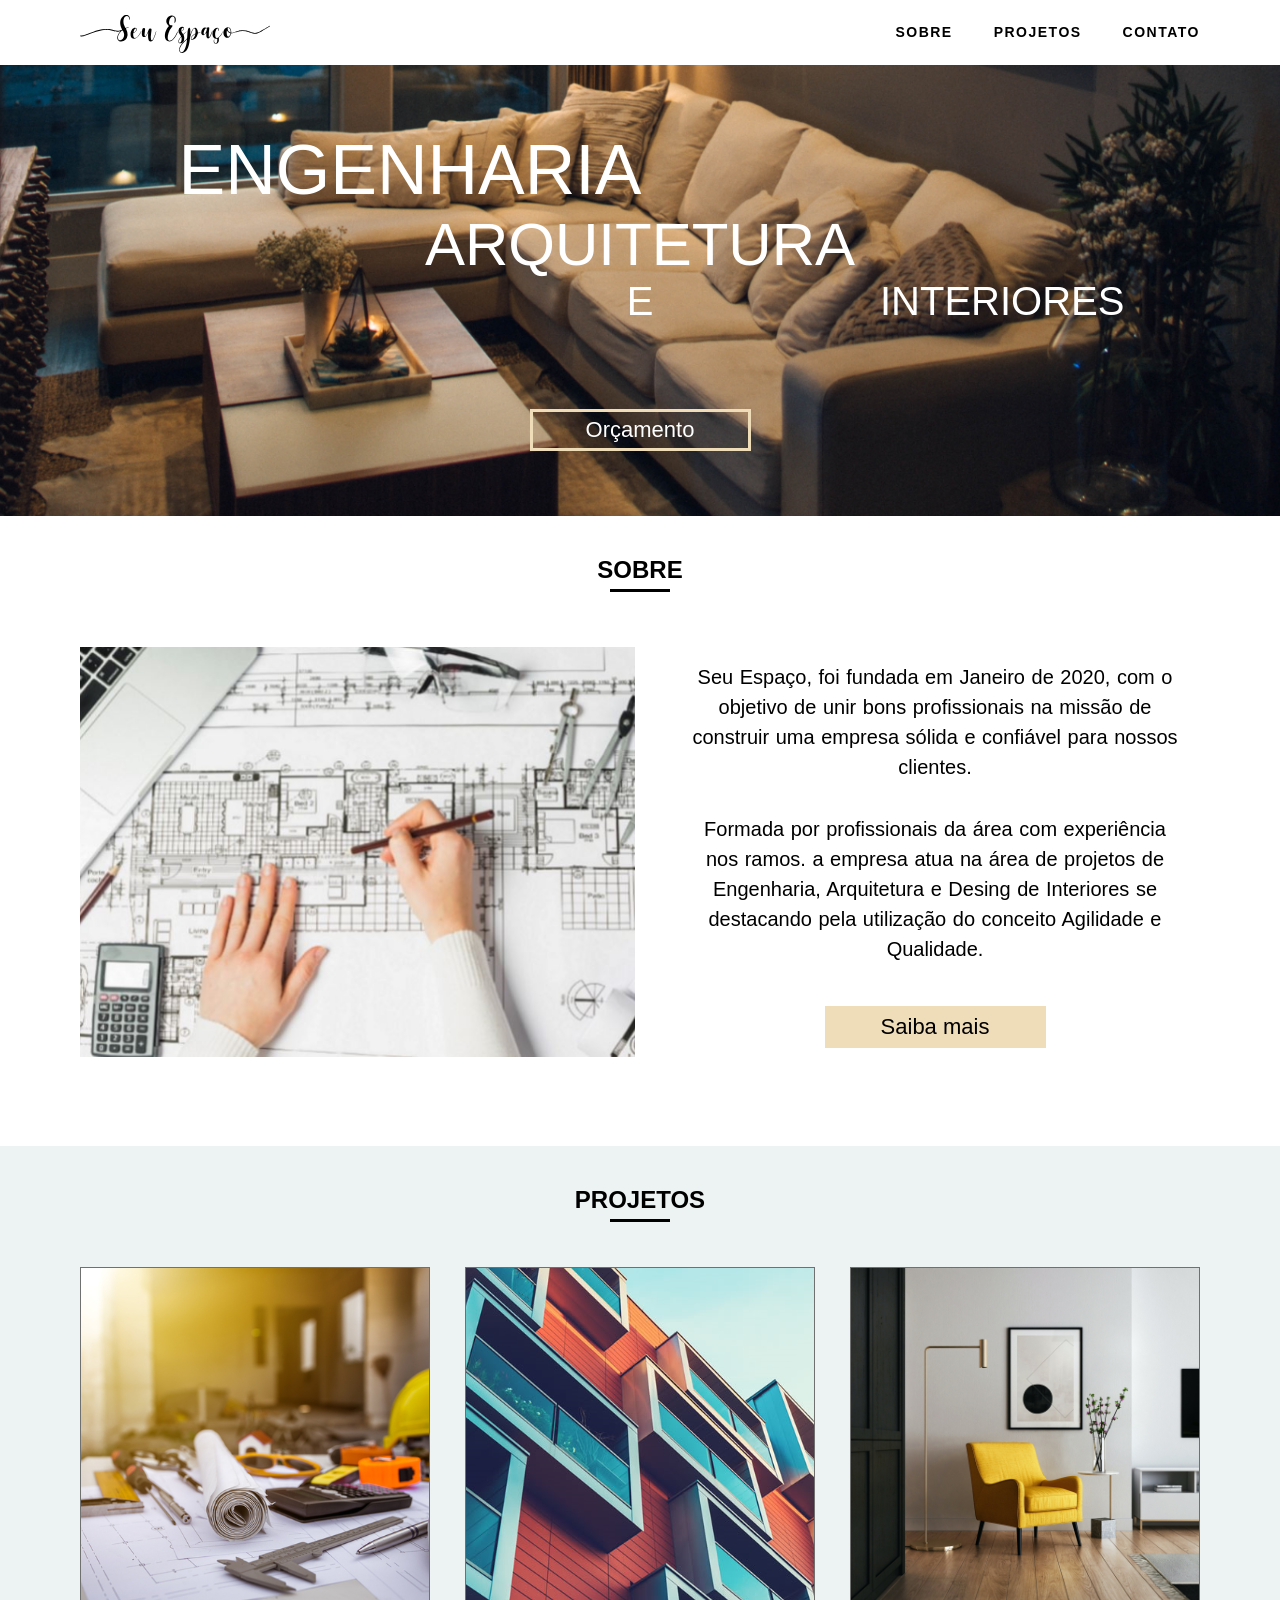
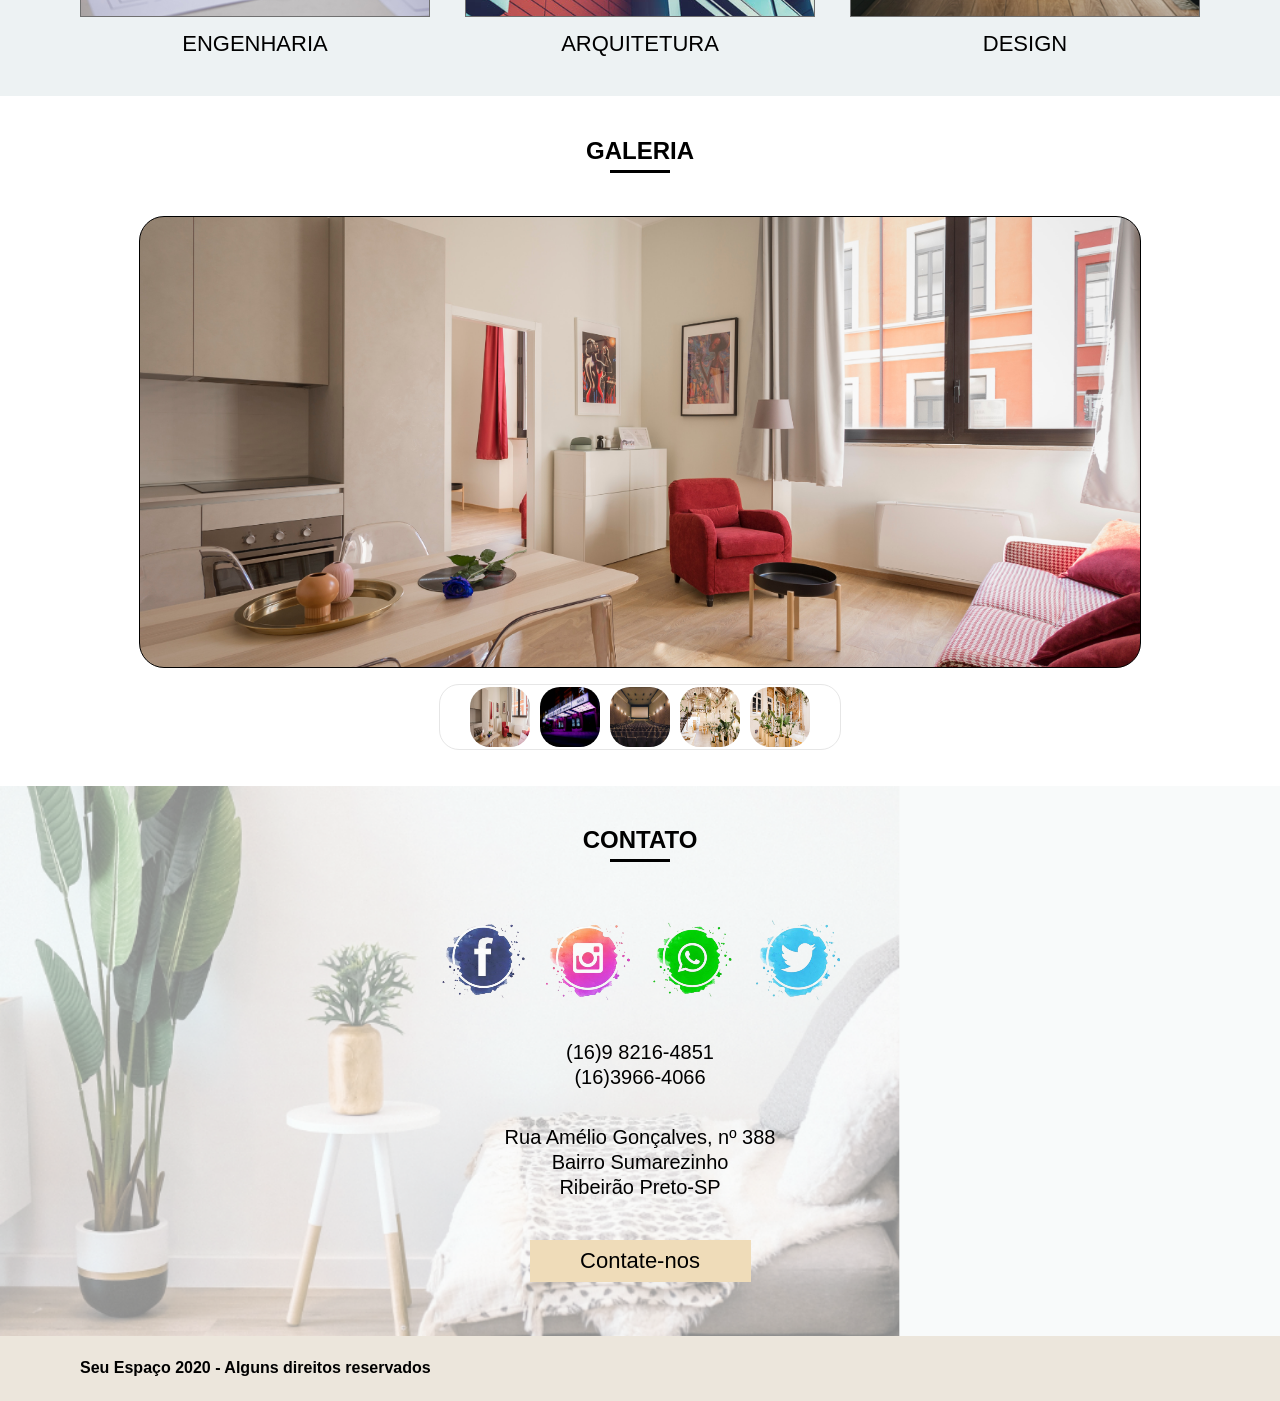
<file: index.html>
<!DOCTYPE html>
<html lang="pt-br">
    <head>
        <meta charset="UTF-8">
        <meta name="viewport" content="width=device-width, initial-scale=1.0">
        <title>Seu Espaço</title>

        <link rel="stylesheet" href="css/style.css">
        <link rel="stylesheet" href="css/reset.css">
        <link rel="stylesheet" href="css/animations.css">

    </head>
    <body>

        <header class="header animation-down">
            <div>
                <a href="index.html">
                    <img src="images/logo.svg" alt="logo">
                </a>

                <nav class="header_menu">
                    <ul>
                        <li >
                            <a href="about.html">Sobre</a>
                        </li>
                        <li >
                            <a href="projects.html">Projetos</a>
                        </li>
                        <li >
                            <a href="contact.html">Contato</a>
                        </li>
                    </ul>
                </nav>

            </div>

        </header>

        <section  class="intro">
            <div>
                <h1 class="eng">ENGENHARIA</h1>
                <h1 class="arq">ARQUITETURA</h1>
                <h1 class="e">E</h1>
                <h1 class="int">INTERIORES</h1>
            </div>
            <div class="button-orc">
                <a href="contact.html">Orçamento</a>
            </div>
        </section>

        <section class="about">

            <h2>SOBRE</h2>
            <div>
                <p>Seu Espaço, foi fundada em Janeiro de 2020, com o objetivo de unir bons profissionais na missão de construir uma empresa sólida e confiável para nossos clientes.</p>
                <p>Formada por profissionais da área com experiência nos ramos. a empresa atua na área de projetos de Engenharia, Arquitetura e Desing de Interiores se destacando pela utilização do conceito Agilidade e Qualidade.</p>
                <a href="about.html">Saiba mais</a>
            </div>

            <img src="/images/projetos.png" alt="">

        </section>

        <section class="projects">
            <div>
                <h2>PROJETOS</h2>
                <ul>
                    <li>
                        <a href="projects.html">
                            <img src="images/engenharia.png" alt="">
                            <h3>Engenharia</h3>
                        </a>
                    </li>
                    <li class="projects-middle">

                        <a href="projects.html">
                            <img src="images/arquitetura.png" alt="">
                            <h3>Arquitetura</h3>
                        </a>
                    </li>
                    <li>

                        <a href="projects.html">
                            <img src="images/design.png" alt="">
                            <h3>Design</h3>
                        </a>
                    </li>
                </ul>
            </div>
        </section>
        <div class="bg-gal">
            <section class="gallery">
           
                <h2>GALERIA</h2>

                <div class="slide">
                    <button id="btn-0"><img src="/images/foto-fundo.png" alt=""></button>
                    <button id="btn-1"><img src="/images/about/1.jpg" alt=""></button>
                    <button id="btn-2"><img src="/images/about/2.jpg" alt=""></button>
                    <button id="btn-3"><img src="/images/about/3.jpg" alt=""></button>
                    <button id="btn-4"><img src="/images/about/4.jpg" alt=""></button>
                </div>
            </div>
            <!--  <div class="buttons">
                    <button>prev</button>
                    <button>next</button>
                </div>
            -->
            </section>
        </div>

        <footer class="contact">

            <section class="container">
                <h2>CONTATO</h2>
                <div class="social-media">
                    <ul>

                        <li>
                            <a href="https://www.facebook.com/" target="_blank">
                                <img src="images/face.svg" alt="Facebook">
                            </a>
                        </li>
                        <li>
                            <a href="https://instagram.com" target="_blank">
                                <img src="images/insta.svg" alt="Instagram">
                            </a>
                        </li>
                        <li>
                            <a href="https://web.whatsapp.com/" target="_blank">
                                <img src="images/whats.svg" alt="WhatsApp">
                            </a>
                        </li>
                        <li>
                            <a href="https://twitter.com/login?lang=pt" target="_blank">
                                <img src="images/twitter.svg" alt="Twitter">
                            </a>
                        </li>
                    </ul>
                </div>
                <div class="phone-adress">
                    <p >(16)9 8216-4851</p >
                    <p >(16)3966-4066</p >
                </div>
                <div class="phone-adress">
                    <a href="https://www.google.com.br/maps/place/Supermercados+Gricki+Loja+06/@-21.1602075,-47.8239241,15.5z/data=!4m8!1m2!2m1!1sgricki!3m4!1s0x0:0xcf40f5a9292607a1!8m2!3d-21.1660536!4d-47.8293148" title="Ver localização">
                        <p >Rua Amélio Gonçalves, nº 388</p >
                        <p >Bairro Sumarezinho</p >
                        <p >Ribeirão Preto-SP</p >
                    </a>
                </div>

                <a class="infos" href="contact.html">Contate-nos</a>
            </section>

            <div class="copy">
                <p>Seu Espaço 2020 - Alguns direitos reservados</p>
            </div>

        </footer>

        <script src="/js/slide.js"></script>

    </body>

</html>
</file>
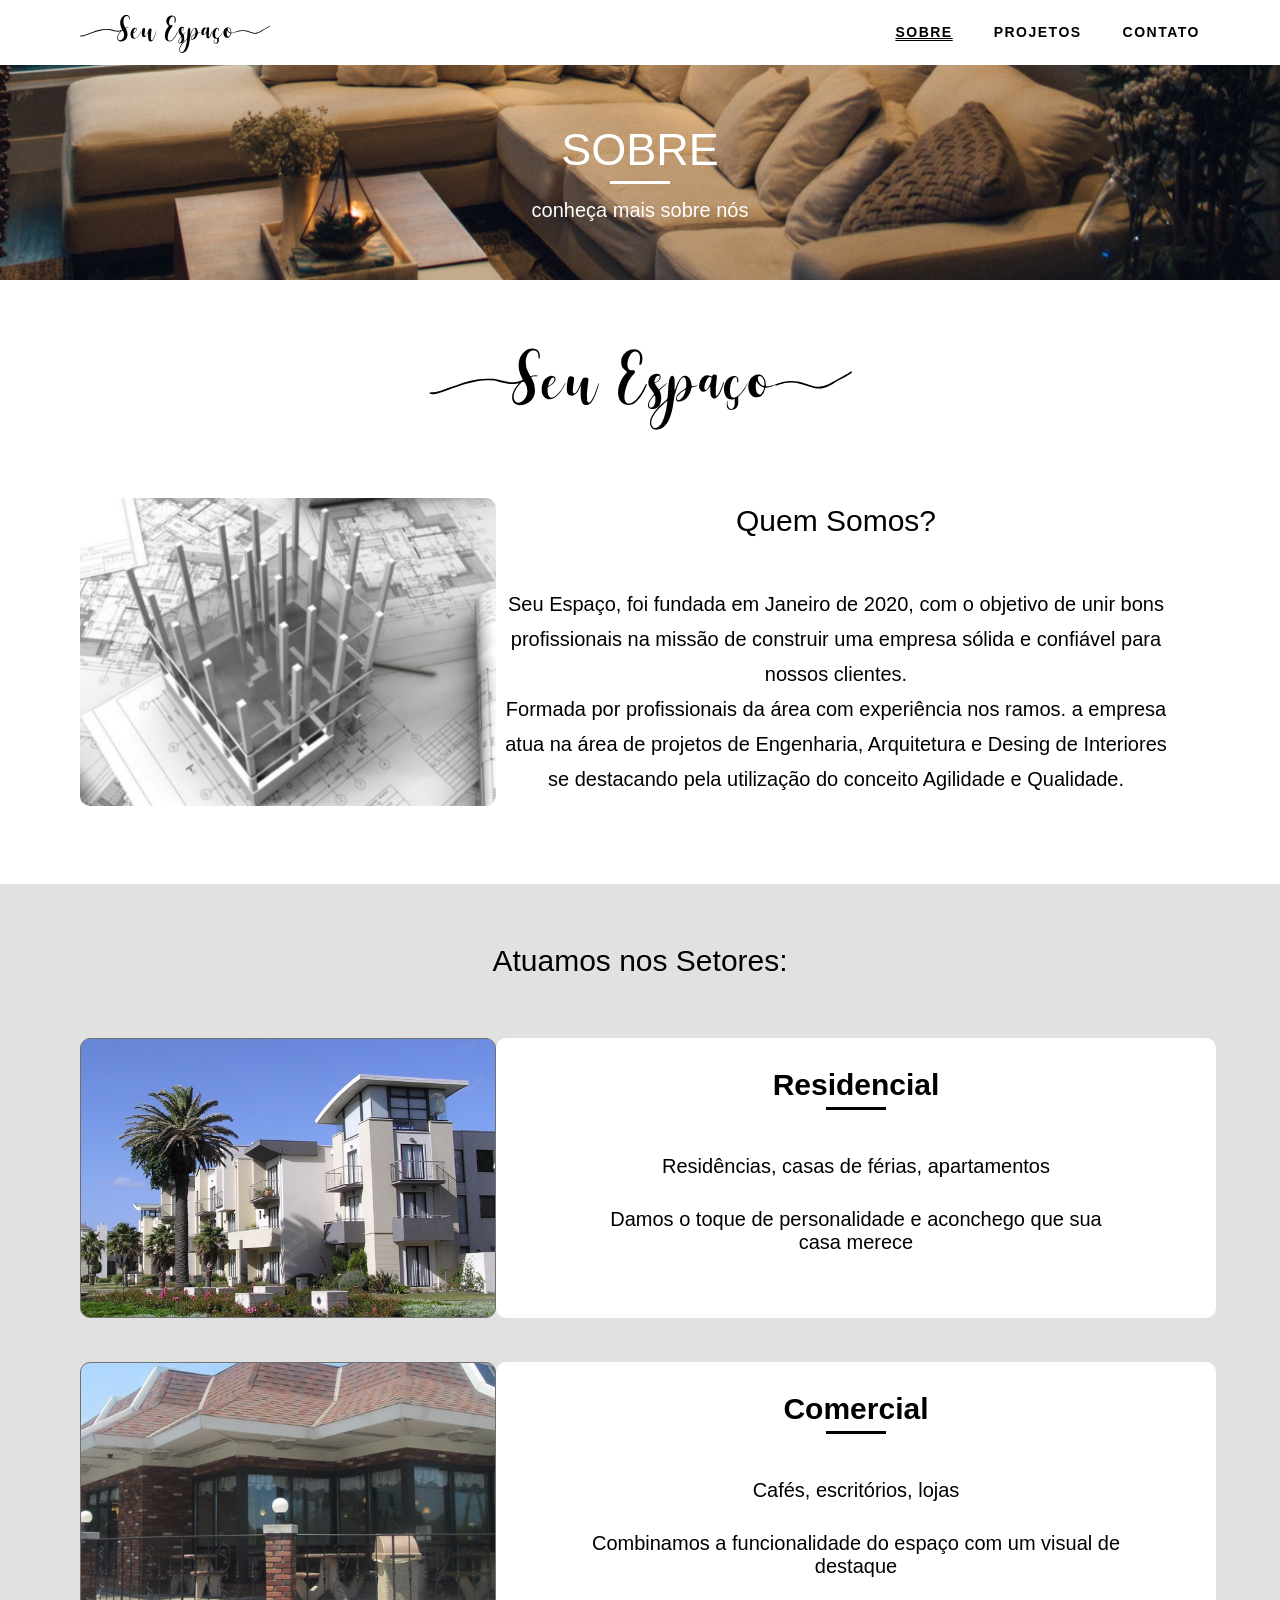
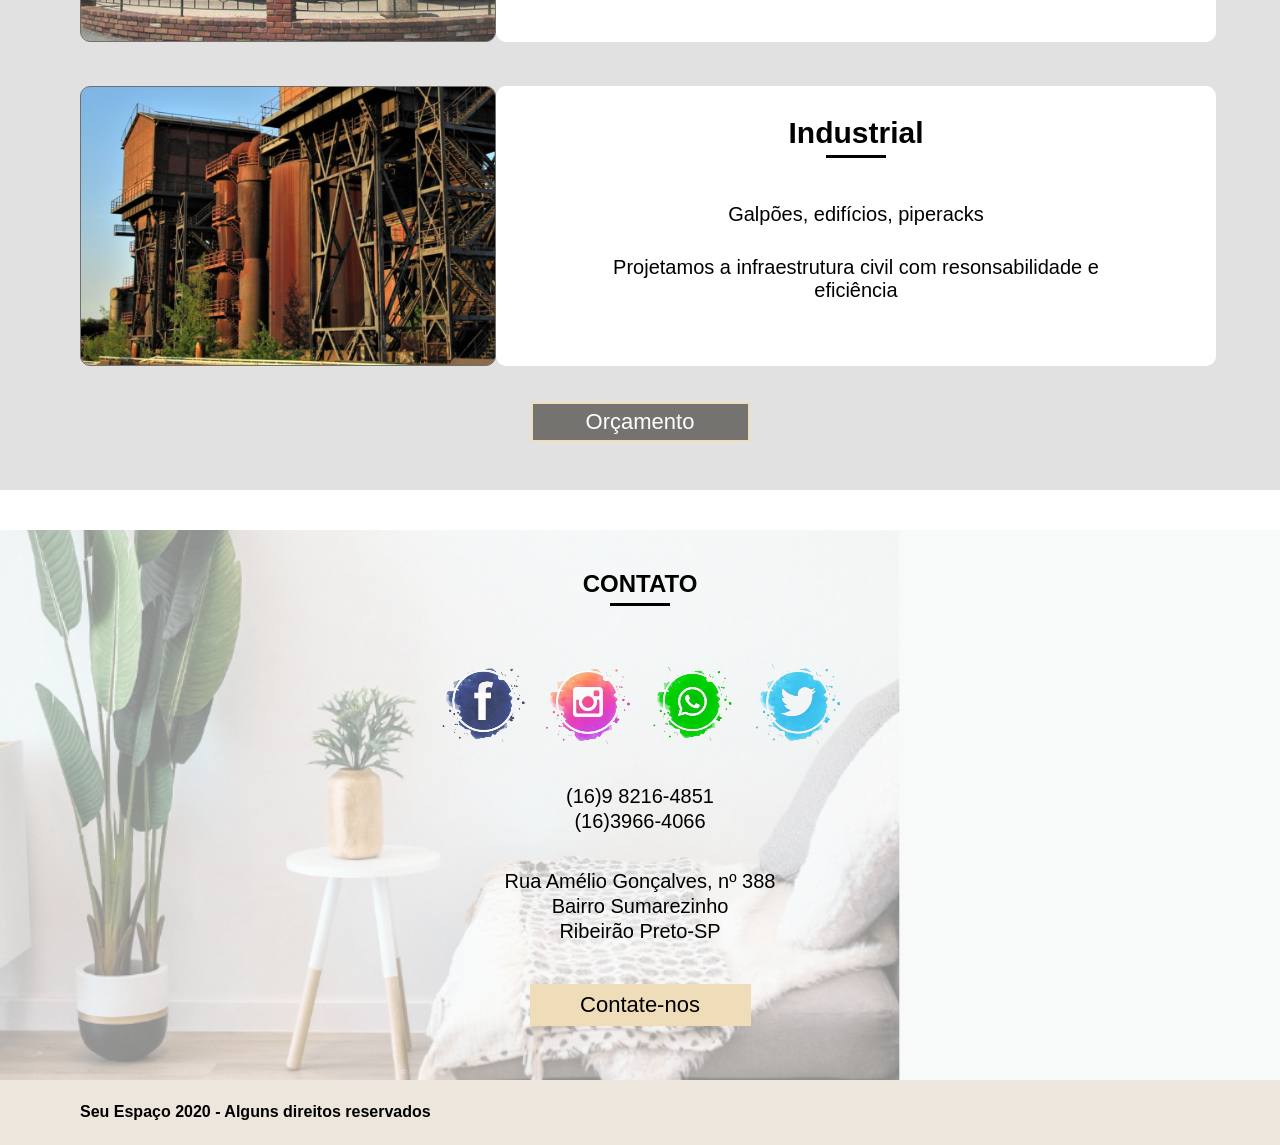
<file: about.html>
<!DOCTYPE html>
<html lang="pt-br">
    <head>
        <meta charset="UTF-8">
        <meta name="viewport" content="width=device-width, initial-scale=1.0">
        <title>Seu Espaço - Sobre</title>

        <link rel="stylesheet" href="css/reset.css">
        <link rel="stylesheet" href="css/style.css">
        <link rel="stylesheet" href="css/about.css">
        <link rel="stylesheet" href="css/animations.css">


    </head>
    <body>

        <header class="header">
            <div>
                <a href="index.html">
                    <img src="images/logo.svg" alt="logo">
                </a>

                <nav class="header_menu">
                    <ul>
                        <li >
                            <a href="about.html" class="menu-ativo">Sobre</a>
                        </li>
                        <li >
                            <a href="projects.html">Projetos</a>
                        </li>
                        <li >
                            <a href="contact.html">Contato</a>
                        </li>
                    </ul>
                </nav>

            </div>

        </header>

        <section class="intro-about">
            <div>
                <h2>SOBRE</h2>
                <p>conheça mais sobre nós</p>
            </div>

        </section>

        <img class="logo-quebra" src="/images/about/logo.svg" alt="">

        <section class="who-we-are">

            <div>
                <img src="/images/about/planta.png" alt="">
            </div>

            <div class="text">
                <h2>Quem Somos?</h2>
                <p>Seu Espaço, foi fundada em Janeiro de 2020, com o objetivo de unir bons profissionais na missão de construir uma empresa sólida e confiável para nossos clientes.</p>
                <p>Formada por profissionais da área com experiência nos ramos. a empresa atua na área de projetos de Engenharia, Arquitetura e Desing de Interiores se destacando pela utilização do conceito Agilidade e Qualidade.</p>
            </div>

        </section>

        <section class="areas">
            <h2>Atuamos nos Setores:</h2>

            <div class="bloco">
                <div class="residencial">
                    <img src="/images/about/residencial.png" alt="">

                    <div>
                        <h2>Residencial</h2>
                        <p>Residências, casas de férias, apartamentos</p>
                        <p>Damos o toque de personalidade e aconchego que sua casa merece</p>
                    </div>
                </div>

                <div class="comercial">
                    <img src="/images/about/comercial.png" alt="">

                    <div>
                        <h2>Comercial</h2>
                        <p>Cafés, escritórios, lojas</p>
                        <p>Combinamos a funcionalidade do espaço com um visual de destaque</p>
                    </div>
                </div>

                <div class="industrial">
                    <img src="/images/about/industrial.png" alt="">

                    <div>
                        <h2>Industrial</h2>
                        <p>Galpões, edifícios, piperacks</p>
                        <p>Projetamos a infraestrutura civil com resonsabilidade e eficiência</p>
                    </div>
                </div>

            </div>

            <a href="contact.html">Orçamento</a>

        </section>

        <footer class="contact">

            <section class="container">
                <h2>CONTATO</h2>
                <div class="social-media">
                    <ul>

                        <li>
                            <a href="https://www.facebook.com/" target="_blank">
                                <img src="images/face.svg" alt="Facebook">
                            </a>
                        </li>
                        <li>
                            <a href="https://instagram.com" target="_blank">
                                <img src="images/insta.svg" alt="Instagram">
                            </a>
                        </li>
                        <li>
                            <a href="https://web.whatsapp.com/" target="_blank">
                                <img src="images/whats.svg" alt="WhatsApp">
                            </a>
                        </li>
                        <li>
                            <a href="https://twitter.com/login?lang=pt" target="_blank">
                                <img src="images/twitter.svg" alt="Twitter">
                            </a>
                        </li>
                    </ul>
                </div>
                <div class="phone-adress">
                    <p >(16)9 8216-4851</p >
                    <p >(16)3966-4066</p >
                </div>
                <div class="phone-adress">
                    <a href="https://www.google.com.br/maps/place/Supermercados+Gricki+Loja+06/@-21.1602075,-47.8239241,15.5z/data=!4m8!1m2!2m1!1sgricki!3m4!1s0x0:0xcf40f5a9292607a1!8m2!3d-21.1660536!4d-47.8293148" title="Ver localização">
                        <p >Rua Amélio Gonçalves, nº 388</p >
                        <p >Bairro Sumarezinho</p >
                        <p >Ribeirão Preto-SP</p >
                    </a>
                </div>

                <a class="infos" href="contact.html">Contate-nos</a>
            </section>

            <div class="copy">
                <p>Seu Espaço 2020 - Alguns direitos reservados</p>
            </div>

        </footer>
    </body>
</html>
</file>
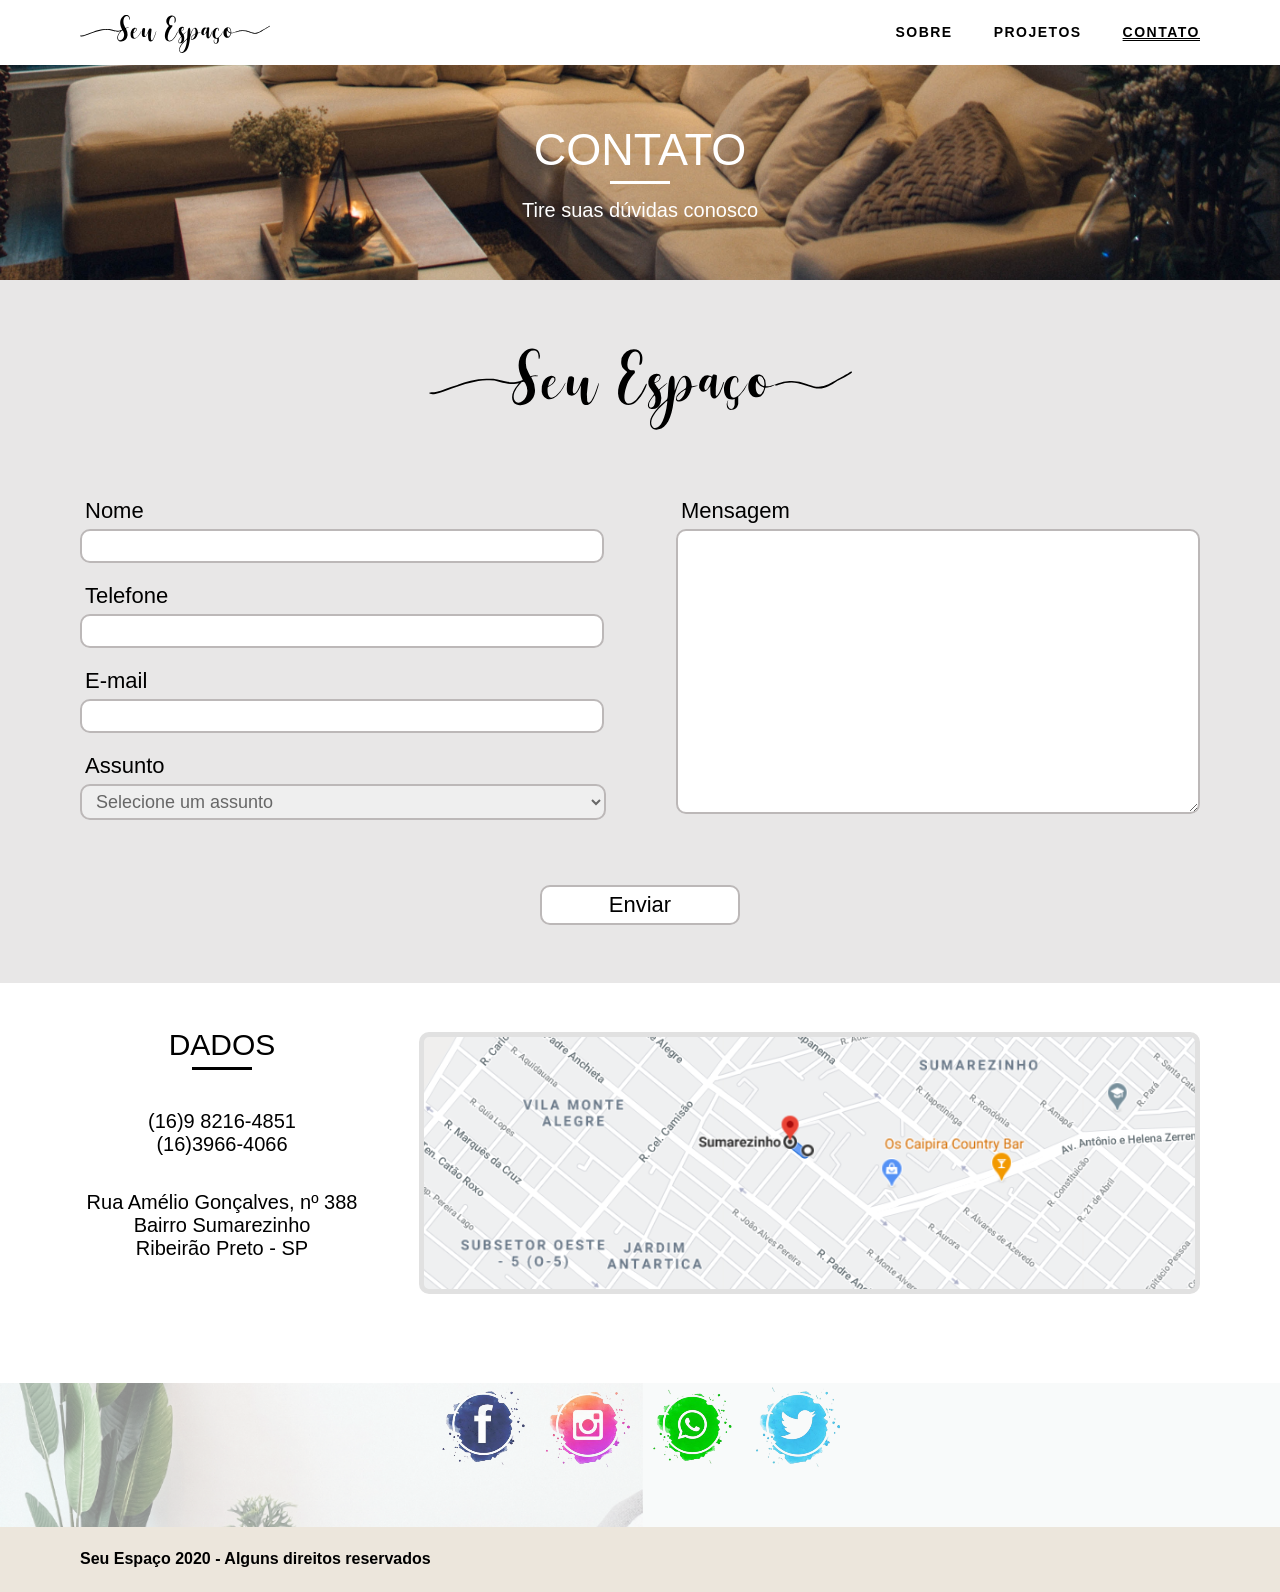
<file: contact.html>
<!DOCTYPE html>
<html lang="pt-br">
    <head>
        <meta charset="UTF-8">
        <meta name="viewport" content="width=device-width, initial-scale=1.0">
        <title>Seu Espaço - Contato</title>

        <link rel="stylesheet" href="css/reset.css">
        <link rel="stylesheet" href="css/style.css">
        <link rel="stylesheet" href="css/contact.css">
        <link rel="stylesheet" href="css/animations.css">


    </head>
    <body>

        <header class="header">
            <div>
                <a href="index.html">
                    <img src="images/logo.svg" alt="logo">
                </a>

                <nav class="header_menu">
                    <ul>
                        <li >
                            <a href="about.html">Sobre</a>
                        </li>
                        <li >
                            <a href="projects.html">Projetos</a>
                        </li>
                        <li >
                            <a href="contact.html" class="menu-ativo">Contato</a>
                        </li>
                    </ul>
                </nav>

            </div>

        </header>

        <section class="intro-about">
            <div>
                <h2>CONTATO</h2>
                <p>Tire suas dúvidas conosco</p>
            </div>
        </section>

        <div class="quebra">
            <img class="logo-quebra" src="/images/about/logo.svg" alt="">
        </div>

        <div class="form">
            <form>
                <label for="nome">Nome</label>
                <input type="text" id="nome">

                <label for="telefone">Telefone</label>
                <input type="text" id="telefone">

                <label for="email">E-mail</label>
                <input type="text" id="email">

                <label for="assunto">Assunto</label>
                <select name="select" id="assunto">
                    <option value="0">Selecione um assunto</option>
                    <option value="1">Orçamento</option>
                    <option value="2">Dúvida</option>
                    <option value="3">Trabalhar conosco</option>
                </select>
                <div class="msg">
                    <label for="mensagem">Mensagem</label>
                    <textarea id="mensagem"></textarea>
                </div>
                <button type="submit">Enviar</button>
            </form>

        </div>

        <section class="dados-mapa">
            <div class="dados">
                <div>
                    <h2>DADOS</h2>
                </div>
                <div class="phones">
                    <p>(16)9 8216-4851</p>
                    <p>(16)3966-4066</p>
                </div>
                <div class="adress">
                    <p>Rua Amélio Gonçalves, nº 388</p>
                    <p>Bairro Sumarezinho</p>
                    <p>Ribeirão Preto - SP</p>
                </div>
            </div>
            
            <a href="https://www.google.com.br/maps/place/Supermercados+Gricki+Loja+06/@-21.1602075,-47.8239241,15.5z/data=!4m8!1m2!2m1!1sgricki!3m4!1s0x0:0xcf40f5a9292607a1!8m2!3d-21.1660536!4d-47.8293148" target="_blank">
                <img src="images/contact/mapa.png"  alt=""></a>

        </section>

        <footer class="contact">

            <div class="container">
                         <div class="social-media">
                    <ul>

                        <li>
                            <a href="https://www.facebook.com/" target="_blank">
                                <img src="images/face.svg" alt="Facebook">
                            </a>
                        </li>
                        <li>
                            <a href="https://instagram.com" target="_blank">
                                <img src="images/insta.svg" alt="Instagram">
                            </a>
                        </li>
                        <li>
                            <a href="https://web.whatsapp.com/" target="_blank">
                                <img src="images/whats.svg" alt="WhatsApp">
                            </a>
                        </li>
                        <li>
                            <a href="https://twitter.com/login?lang=pt" target="_blank">
                                <img src="images/twitter.svg" alt="Twitter">
                            </a>
                        </li>
                    </ul>
                </div>
            </div>

            <div class="copy">
                <p>Seu Espaço 2020 - Alguns direitos reservados</p>
            </div>

        </footer>
    </body>
</html>
</file>
<file: css/style.css>
/* header
------------------------------------------------------------------------------
------------------------------------------------------------------------------*/

.header {
  background: white;
  width: 100%;
  height: 65px;
  position: fixed;
  z-index: 1;
}

.header div {
  width: 1120px;
  height: 50px;
  position: relative;
  margin: 0 auto;
  top: 7.5px;
}

.header img {
  margin-top: -4px;
  width: 190px;
}

.header_menu {
  position: absolute;
  right: 0;
  height: 20px;
  bottom: 15px;
}

.header ul {
  font-weight: bold;
  height: 20px;
  text-align: center;
  word-spacing: 35px;
  letter-spacing: 1.5px;
}

.header_menu ul li {
  text-transform: uppercase;
  font-size: 14px;
  display: inline-block;
  list-style-type: none;
}

.header_menu ul li a {
  padding: 15px 0 15px 0;
}

.header_menu li:hover {
  -webkit-transform: scale(1.3);
  -ms-transform: scale(1.3);
  transform: scale(1.3);
}

/* Below the header
------------------------------------------------------------------------------
------------------------------------------------------------------------------*/

.intro {
  background: url("/images/bg-intro.png") center;
  background-size: cover;
  padding-top: 280px;
}

.intro div {
  width: 960px;
  position: relative;
  margin: 0 auto;
  bottom: 150px;
}

.eng {
  width: 500px;
  font-size: 70px;
  color: white;
  font-weight: normal;
  text-align: center;
  margin: 0 auto;
  margin-left: 0px;

  position: relative;
}
.arq {
  width: 450px;
  font-size: 60px;
  color: white;
  font-weight: normal;
  text-align: center;
  margin: 0 auto;

  position: relative;
}

.e {
  width: 35px;
  font-size: 40px;
  color: white;
  font-weight: normal;
  text-align: center;

  left: 462.5px;
  float: left;
  position: relative;
}

.int {
  width: 240px;
  font-size: 40px;
  color: white;
  font-weight: normal;
  text-align: center;
  margin: 0 auto;
  margin-right: 0;

  position: relative;
}

.intro a {
  margin: 0 auto;
  width: 135px;
  font-size: 22px;
  color: #ffffff;
  border: 3px solid #efdcb9;
  padding: 5px 40px;
  justify-content: center;
  display: flex;

  position: relative;
  top: 85px;
}

.intro a:hover {
  opacity: 80%;
  color: #000000;
  background: #efdcb9;
}

/*section about
------------------------------------------------------------------------------
------------------------------------------------------------------------------*/

.about {
  width: 1120px;
  height: 550px;
  position: relative;
  margin: 0 auto;
  padding: 40px 0px;
}

.about h2 {
  text-align: center;
  padding-bottom: 40px;
}

.about h2:after {
  content: "";
  display: block;
  width: 60px;
  height: 3px;
  background: #000000;
  margin: 5px auto 15px auto;
}

.about div {
  width: 500px;
  height: 380px;
  float: right;
  padding: 15px;
}
.about div p {
  text-align: center;
  text-size-adjust: 100%;
  width: 100%;
  height: 40%;
  font-size: 20px;
  float: right;
  display: flex;
  margin-left: auto;
  word-spacing: 1px;
  line-height: 30px;
}

.about div a {
  background-color: #efdcb9;
  width: 135px;
  font-size: 22px;
  color: black;
  border: 3px solid #efdcb9;
  padding: 5px 40px;
  justify-content: center;
  display: flex;

  position: relative;
  margin: 0 auto;
  top: 40px;
}

.about a:hover {
  -webkit-transform: scale(1.1);
  -ms-transform: scale(1.1);
  transform: scale(1.1);
}

.about img {
  height: 410px;
}

/* section projects
------------------------------------------------------------------------------
------------------------------------------------------------------------------*/

.projects {
  background: #edf2f3 center;
  width: 100%;
  height: 550px;
}

.projects div {
  width: 1120px;
  position: relative;
  margin: 0 auto;
  padding: 40px 0px 40px 0px;
}

.projects h2 {
  text-align: center;
  padding-bottom: 30px;
}

.projects h2:after {
  content: "";
  display: block;
  width: 60px;
  height: 3px;
  background: #000000;
  margin: 5px auto 15px auto;
}

.projects ul li {
  float: left;
}

.projects .projects-middle {
  padding: 0px 35px;
}

.projects div ul li h3 {
  text-transform: uppercase;
  font-weight: normal;
  padding-top: 10px;
  text-align: center;
  font-size: 22px;
}

.projects ul li:hover {
  -webkit-transform: scale(1.01);
  -ms-transform: scale(1.01);
  transform: scale(1.01);
}

/*section gallery
------------------------------------------------------------------------------
------------------------------------------------------------------------------*/

.bg-gal {
  width: 100%;
  height: 650px;
  /*background: url("/images/bg-gal.png");*/
  background-size: cover;
  /*-webkit-filter: blur(5px);*/
  position: relative;
}
.slide {
  display: flex;
  justify-content: center;
  margin: 216px auto 0px auto;
  border: solid #e6e6e6 1.5px;
  border-radius: 20px;
  width: 400px;
}
.slide button {
  background-image: "/images/about/1.jpg";
  width: 60px;
  height: 60px;
  margin: 2px 5px;
  cursor: pointer;
  background-color: white;
}

.slide button img {
  display: inline-block;
  width: 60px;
  height: 60px;
  border-radius: 20px;
}
.gallery h2 {
  text-align: center;
  padding-top: 10px;
  padding-bottom: 190px;
  position: relative;
  bottom: 90px;
  color: black;
}

.gallery h2:after {
  content: "";
  display: block;
  width: 60px;
  height: 3px;
  background: #000;
  margin: 5px auto 15px auto;
}

.gallery {
  background: url("/images/foto-fundo.png") no-repeat center;
  border: 1px solid black;
  background-size: 100%;
  width: 1000px;
  height: 450px;

  position: relative;
  top: 120px;
  margin: 0 auto;
  border-radius: 25px;
}

/*section footer*/
.contact {
  background: url("/images/bg-contato.png");
  background-size: cover;
  width: 100%;
  height: 550px;
  margin-top: 40px;
}

.container {
  width: 1120px;
  height: 550px;
  margin: 0 auto;
}

.container h2 {
  height: 60px;
  text-align: center;
  padding-top: 40px;
  padding-bottom: 30px;
}

.contact h2:after {
  content: "";
  display: block;
  width: 60px;
  height: 3px;
  background: #000000;
  margin: 5px auto 15px auto;
}

.social-media ul {
  display: inline-flex;
  position: relative;
  left: 350px;
}

.social-media li a {
  margin: 10px;
}

.social-media ul li:hover {
  -webkit-transform: scale(1.1);
  -ms-transform: scale(1.1);
  transform: scale(1.1);
}

.phone-adress {
  margin: 0 auto;
  text-align: center;
  padding-top: 35px;
  line-height: 25px;
  font-size: 20px;
}
.infos {
  background-color: #efdcb9;
  width: 135px;
  font-size: 22px;
  color: black;
  border: 3px solid #efdcb9;
  padding: 5px 40px;
  justify-content: center;
  display: flex;

  position: relative;
  margin: 0 auto;
  top: 40px;
}

.infos:hover {
  -webkit-transform: scale(1.1);
  -ms-transform: scale(1.1);
  transform: scale(1.1);
}

.copy {
  background-color: #ece6dc;
  width: 100%;
  height: 65px;
}

.copy p {
  font-weight: bold;
  width: 1120px;
  margin: 0 auto;
  position: relative;
  top: 22.75px;
}
</file>
<file: css/animations.css>
@keyframes up {
  from {
    opacity: 0;
    transform: translateY(65px);
  }
  to {
    opacity: 1;
    transform: translateY(0);
  }
}

@keyframes down {
  from {
    opacity: 0;
    transform: translateY(-65px);
  }
  to {
    opacity: 1;
    transform: translateY(0);
  }
}

@keyframes esq {
  from {
    opacity: 0;
    transform: translateX(150px);
  }
  to {
    opacity: 1;
    transform: translateX(0);
  }
}

@keyframes dir {
  from {
    opacity: 0;
    transform: translateX(-150px);
  }
  to {
    opacity: 1;
    transform: translateX(0);
  }
}

@keyframes opacity {
  from {
    opacity: 0.8;
    transform: translateX(0);
  }
  to {
    opacity: 1;
    transform: translateX(0);
  }
}

.animation-down {
  animation-name: down;
  animation-duration: 1s;
  animation-fill-mode: backwards;
}
.eng,
.arq,
.e,
.int {
  animation-name: dir;
  animation-duration: 1s;
  animation-fill-mode: backwards;
}

.intro-about div,
.intro-about div h2 {
  animation-name: down;
  animation-duration: 1s;
  animation-fill-mode: backwards;
}

.about {
  animation-name: esq;
  animation-duration: 1s;
  animation-fill-mode: backwards;
}

.intro {
  animation-name: opacity;
  animation-duration: 1s;
  animation-fill-mode: backwards;
}
</file>
<file: css/about.css>
/*Selected menu
------------------------------------------------------------------------------
------------------------------------------------------------------------------*/

.menu-ativo {
  text-decoration:underline;
  text-decoration-style: double;
}


/*Below the header
------------------------------------------------------------------------------
------------------------------------------------------------------------------*/

.intro-about {
  padding-top: 65px;
  height: 215px;
  background: url("/images/about/bg-intro.png") center;
  background-size: cover;
  text-align: center;
  display: flex;
  align-items: center;
}

.intro-about div{
  width: 450px;
  margin: 0 auto;
}

.intro-about h2 {
  font-size: 45px;
  color: white;
  font-weight: normal;
}

.intro-about h2:after {
  content: "";
  display: block;
  width: 60px;
  height: 3px;
  background: #ffffff;
  margin: 5px auto 15px auto;
}

.intro-about p {
  font-size: 20px;
  color: white;
  font-weight: normal;
}
/*section break
------------------------------------------------------------------------------
------------------------------------------------------------------------------*/
.logo-quebra{
  padding-top: 45px;
  padding-bottom: 45px;
  margin: 0 auto;
  display: flex;
  align-items: center;
}

/*
who we are?
------------------------------------------------------------------------------
------------------------------------------------------------------------------*/

.who-we-are {
  width: 1120px;
  height: 386px;
  margin: 0 auto;
  display: flex    ;
}

.who-we-are h2 {
  font-size: 30px;
  font-weight: normal;
  padding-bottom: 49px;
  padding-top: 5px;
}
.who-we-are .text{
  width: 680px;
  height: 386px;
  font-size: 20px;
  text-align: center;
  line-height: 35px;
}

/*Operate in the areas:
------------------------------------------------------------------------------
------------------------------------------------------------------------------*/
.areas {
  width: 100%;
  height: 1206px;
  background-color: #E1E1E1;
  background-size: cover;
  margin: 0 auto;
}

.areas > h2 {
  font-size: 30px;
  font-weight: normal;
  text-align: center;
  padding: 60px 0;
}

.areas .bloco {
  width: 1120px;
  height: 928px;
  margin: 0 auto;
}

.areas .bloco .residencial,
.areas .bloco .comercial,
.areas .bloco .industrial {
  width: 1136px;
  height: 280px;
  text-align: center;
  margin-bottom: 44px;
  display: flex;
}

.areas .bloco .residencial div,
.areas .bloco .comercial div,
.areas .bloco .industrial div{
  width: 720px;
  text-align: center;
  background-color:white;
  border-radius: 10px;
}

.areas .bloco .residencial div h2,
.areas .bloco .comercial div h2,
.areas .bloco .industrial div h2 {
  font-weight: bold;
  font-size: 30px;
  padding-top: 30px;
}

.areas .bloco .residencial div h2:after,
.areas .bloco .comercial div h2:after,
.areas .bloco .industrial div h2:after {
  content: "";
  display: block;
  width: 60px;
  height: 3px;
  background:black;
  margin: 5px auto 15px auto;
}

.areas .bloco .residencial div p,
.areas .bloco .comercial div p,
.areas .bloco .industrial div p {
  padding-top: 30px;
  font-size: 20px;
  width: 536px;
  margin: 0 auto;
}

.areas a {
  margin: 36px auto;
  width: 135px;
  font-size: 22px;
  background-color: #74736F;
  color: #ffffff;
  border: 2px solid #efdcb9;
  padding: 5px 40px;

  display: flex;
  justify-content: center;
}
.areas a:hover {
  opacity: 80%;
  color: #000000;
  background: #efdcb9;
 
}
</file>
<file: css/contact.css>
/*Selected menu
------------------------------------------------------------------------------
------------------------------------------------------------------------------*/

.menu-ativo {
  text-decoration: underline;
  text-decoration-style: double;
}

/*Below the header
------------------------------------------------------------------------------
------------------------------------------------------------------------------*/

.intro-about {
  padding-top: 65px;
  height: 215px;
  background: url("/images/about/bg-intro.png") center;
  background-size: cover;
  text-align: center;
  display: flex;
  align-items: center;
}

.intro-about div {
  width: 450px;
  margin: 0 auto;
}

.intro-about h2 {
  font-size: 45px;
  color: white;
  font-weight: normal;
}

.intro-about h2:after {
  content: "";
  display: block;
  width: 60px;
  height: 3px;
  background: #ffffff;
  margin: 5px auto 15px auto;
}

.intro-about p {
  font-size: 20px;
  color: white;
  font-weight: normal;
}

/*section break
------------------------------------------------------------------------------
------------------------------------------------------------------------------*/
.quebra {
  width: 100%;
  background-color: #e8e7e7;
}

.logo-quebra {
  padding: 45px 0;
  margin: 0 auto;
  display: flex;
  align-items: center;
}

/*form
------------------------------------------------------------------------------
------------------------------------------------------------------------------*/

.form {
  background-color: #e8e7e7;
  height: 485px;
}

.form form {
  width: 1120px;
  margin: 0 auto;
  height: 400px;
  position: relative;
}

.form label {
  display: block;
  width: 100px;
  height: 31px;
  font-size: 22px;
  margin-left: 5px;
}

.form input {
  display: block;
  padding: 0 10px;
  margin-bottom: 20px;
  font-size: 18px;
  color: #676767;
  border: 2px solid #bcb8b8;
  border-radius: 10px;
  outline: none;
  width: 500px;
  height: 30px;
}
.form select {
  display: block;
  padding: 0 10px;
  margin-bottom: 20px;
  font-size: 18px;
  color: #676767;
  border: 2px solid #bcb8b8;
  border-radius: 10px;
  outline: none;
  width: 526px;
  height: 36px;
}

#mensagem {
  padding: 0 10px;
  font-size: 18px;
  padding: 5px 10px;
  color: #676767;
  border: 2px solid #bcb8b8;
  border-radius: 10px;
  outline: none;
  width: 500px;
  height: 271px;
  size: fixed;
}
.msg {
  position: absolute;
  right: 0;
  top: 0;
}

.form button {
  background-color: white;
  width: 200px;
  font-size: 22px;
  border: 2px solid #bcb8b8;
  border-radius: 10px;
  padding: 5px 40px;
  justify-content: center;
  display: flex;
  margin: 65px auto;
  outline: none;
  cursor: pointer;
}

/*adress data
------------------------------------------------------------------------------
------------------------------------------------------------------------------*/

.dados-mapa {
  width: 1120px;
  height: 360px;
  margin: 0 auto;
  position: relative;
}

.dados {
  width: 284px;
  height: 262px;
  text-align: center;
  font-size: 20px;
}

.dados h2 {
  font-size: 30px;
  color: black;
  font-weight: normal;
  padding-top: 45px;
}
.dados h2:after {
  content: "";
  display: block;
  width: 60px;
  height: 3px;
  background: #000;
  margin: 5px auto 15px auto;
}

.phones {
  padding-top: 25px;
}

.adress {
  padding-top: 35px;
}

.dados-mapa img {
  position: absolute;
  right: 0;
  top: 49px;
}

/*social media
------------------------------------------------------------------------------
------------------------------------------------------------------------------*/

.container {
  width: 1120px;
  height: 144px;
  margin: 0 auto;
  position: relative;
}

.contact {
  background: url("/images/bg-contato.png");
  background-size: cover;
  width: 100%;
  height: 144px;
}

.social-media {
  position: absolute;
  bottom: 0;
  top: 0;
}
</file>
